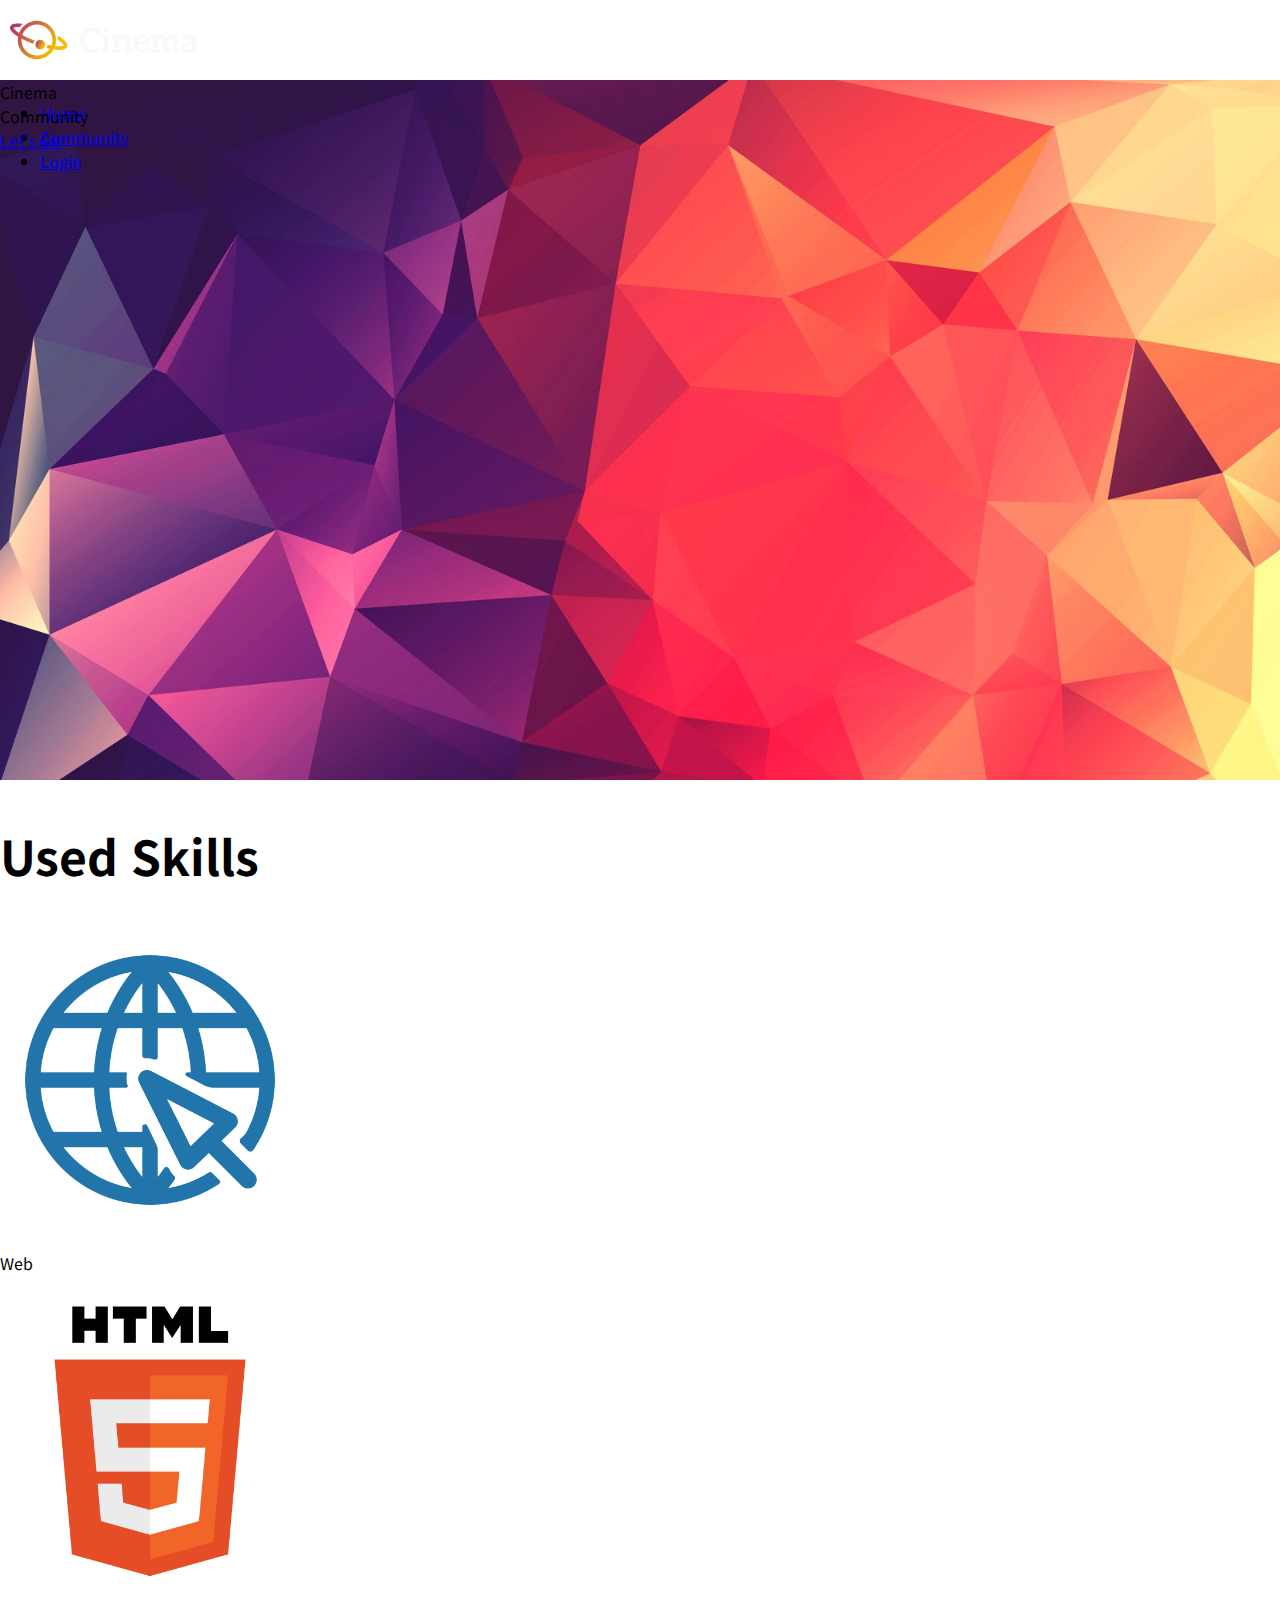
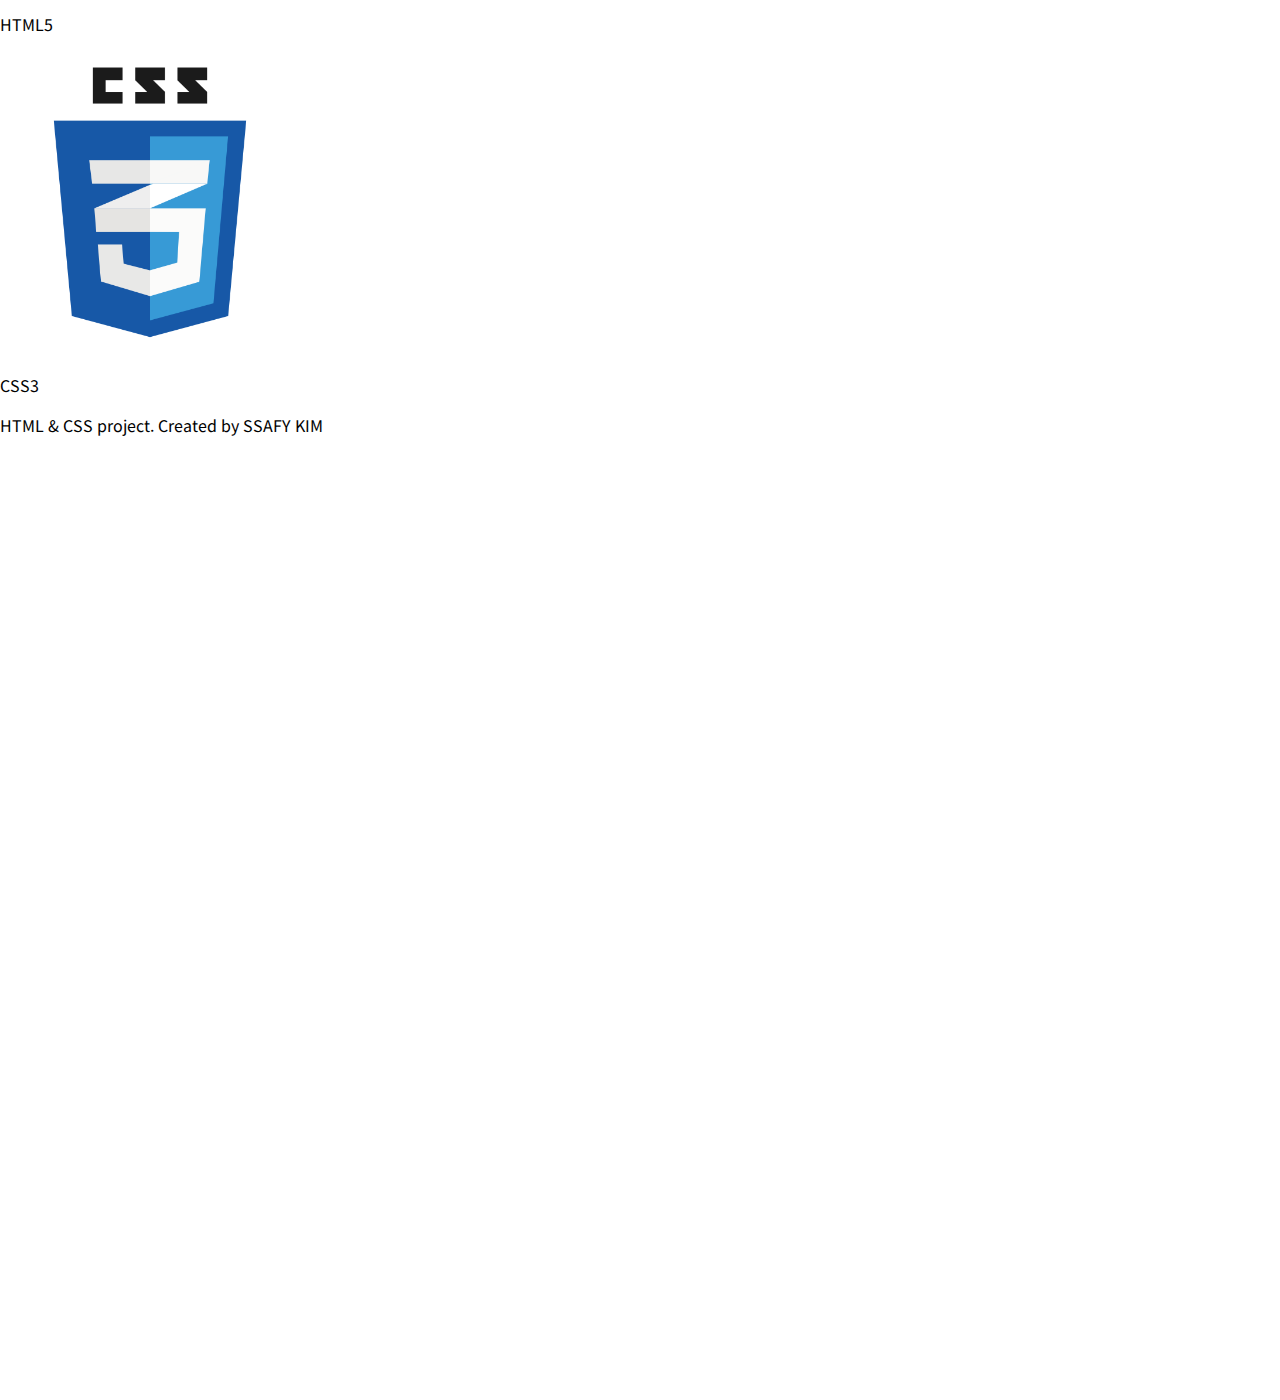
<file: 0803/03_web_workshop_0803/index.html>
<!DOCTYPE html>
<html lang="ko">
<head>
  <meta charset="UTF-8">
  <meta name="viewport" content="width=device-width, initial-scale=1.0">
  <link rel="stylesheet" href="style.css">
  <link href="https://cdn.jsdelivr.net/npm/bootstrap@5.0.0-beta1/dist/css/bootstrap.min.css" rel="stylesheet" integrity="sha384-giJF6kkoqNQ00vy+HMDP7azOuL0xtbfIcaT9wjKHr8RbDVddVHyTfAAsrekwKmP1" crossorigin="anonymous">
  <title>Document</title>
</head>
<body>
  <!-- 1. Nav -->
  <nav class="d-flex justify-content-between align-items-center bg-dark fixed-top px-3">
    <a href="#">
      <img src="images/logo.png" alt="Logo Image">
    </a>
    <ul class="d-flex list-unstyled mb-0">
      <li class="mx-3"><a href="#" class="text-white text-decoration-none">Home</a></li>
      <li class="mx-3"><a href="#" class="text-white text-decoration-none">Community</a></li>
      <li class="mx-3"><a href="#" class="text-white text-decoration-none">Login</a></li>
    </ul>
  </nav>

  <!-- 2. Header -->
  <header class="d-flex flex-column justify-content-center align-items-center">
    <div class="display-2 text-white fw-bold">Cinema</div>
    <div class="display-2 text-white fw-bold">Community</div>
    <a href="#" class="btn btn-primary btn-lg mt-5">Let's Go</a>
</header>

  <!-- 3. Section -->
  <section class="py- mb-5">
    <h2 class="text-center my-5">Used Skills</h2>
    <article class="d-flex align-items-center justify-content-around">
      <div class="text-center">
        <img src="images/web.png" alt="Web Image">
        <p>Web</p>
      </div>
      <div class="text-center">
        <img src="images/html5.png" alt="HTML5 Image">
        <p>HTML5</p>
      </div>
      <div class="text-center">
        <img src="images/css3.png" alt="CSS3 Image">
        <p>CSS3</p>
      </div>
    </article>
  </section>

  <!-- 4. Footer -->
  <footer class="d-flex justify-content-center align-items-center bg-primary fixed-bottom">
    <p class="text-white fw-bold mb-0">HTML & CSS project. Created by SSAFY KIM</p>
  </footer>
</body>
</html>
</file>
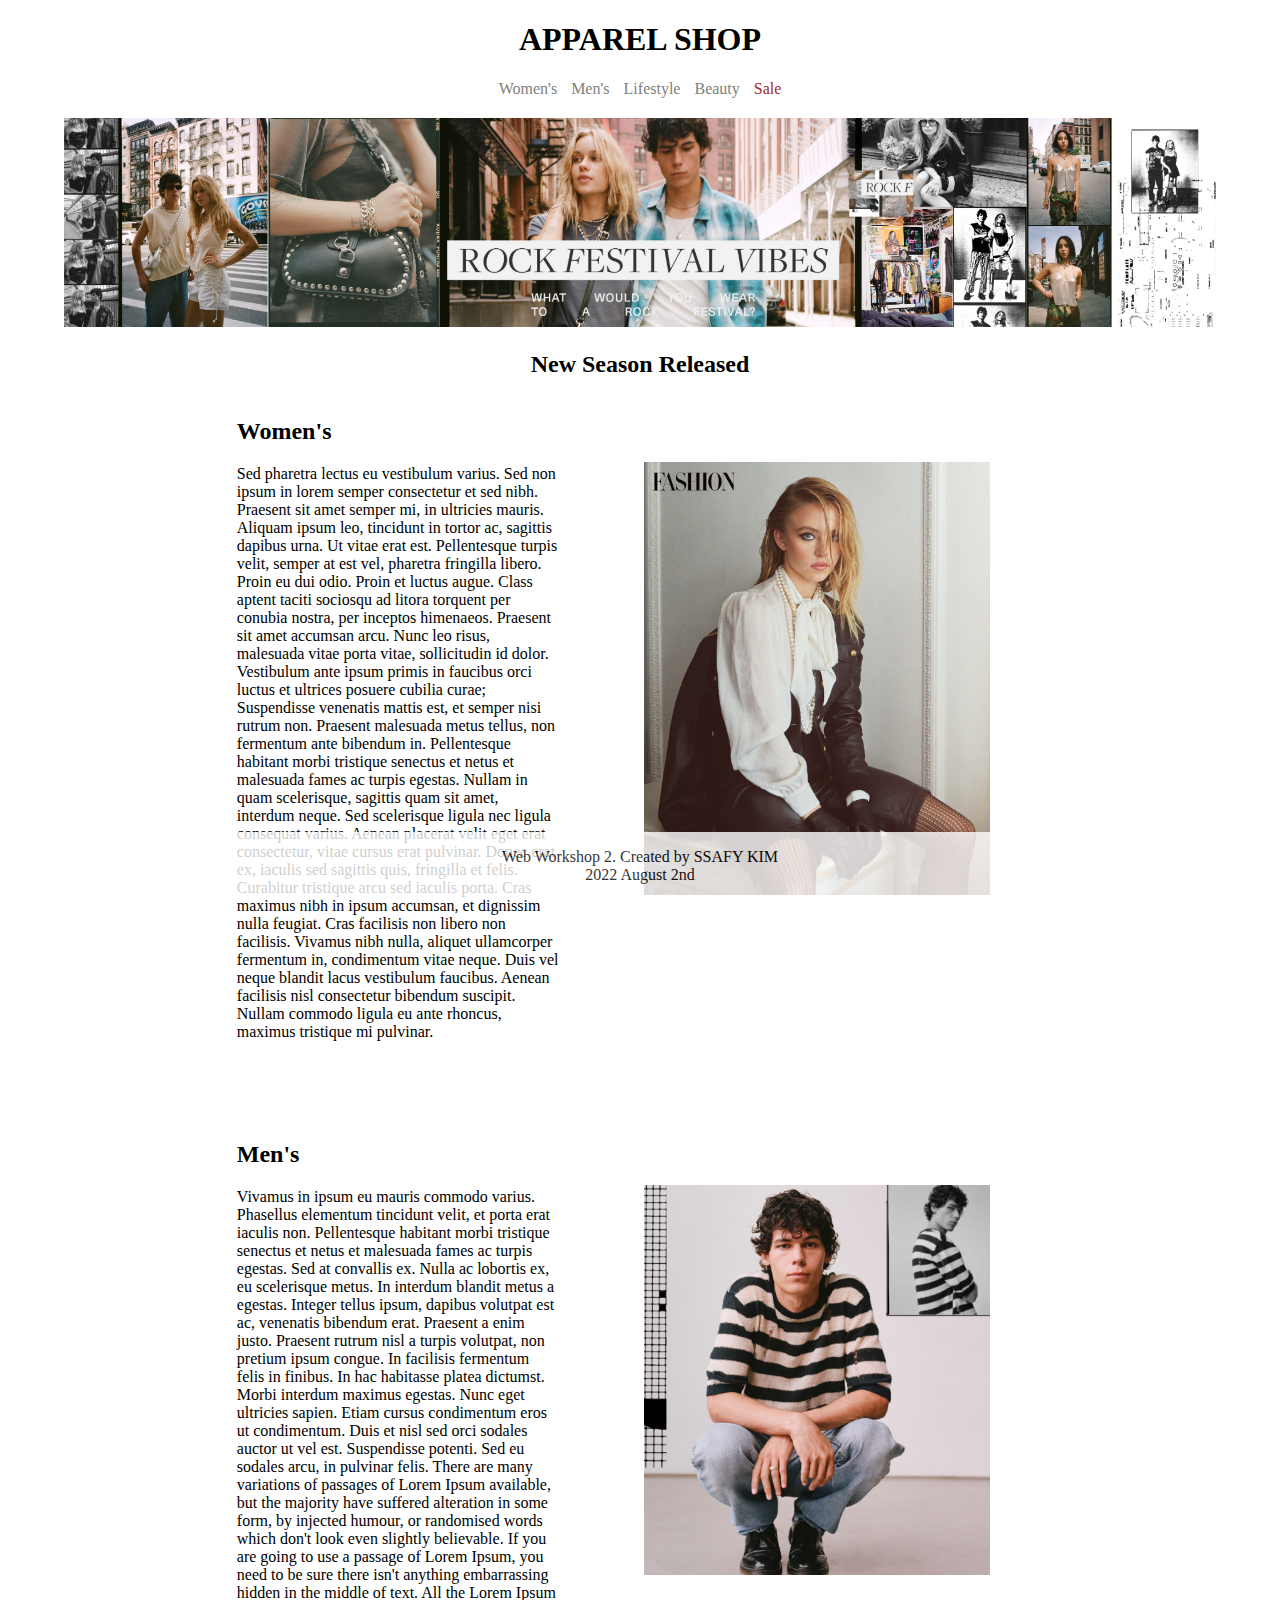
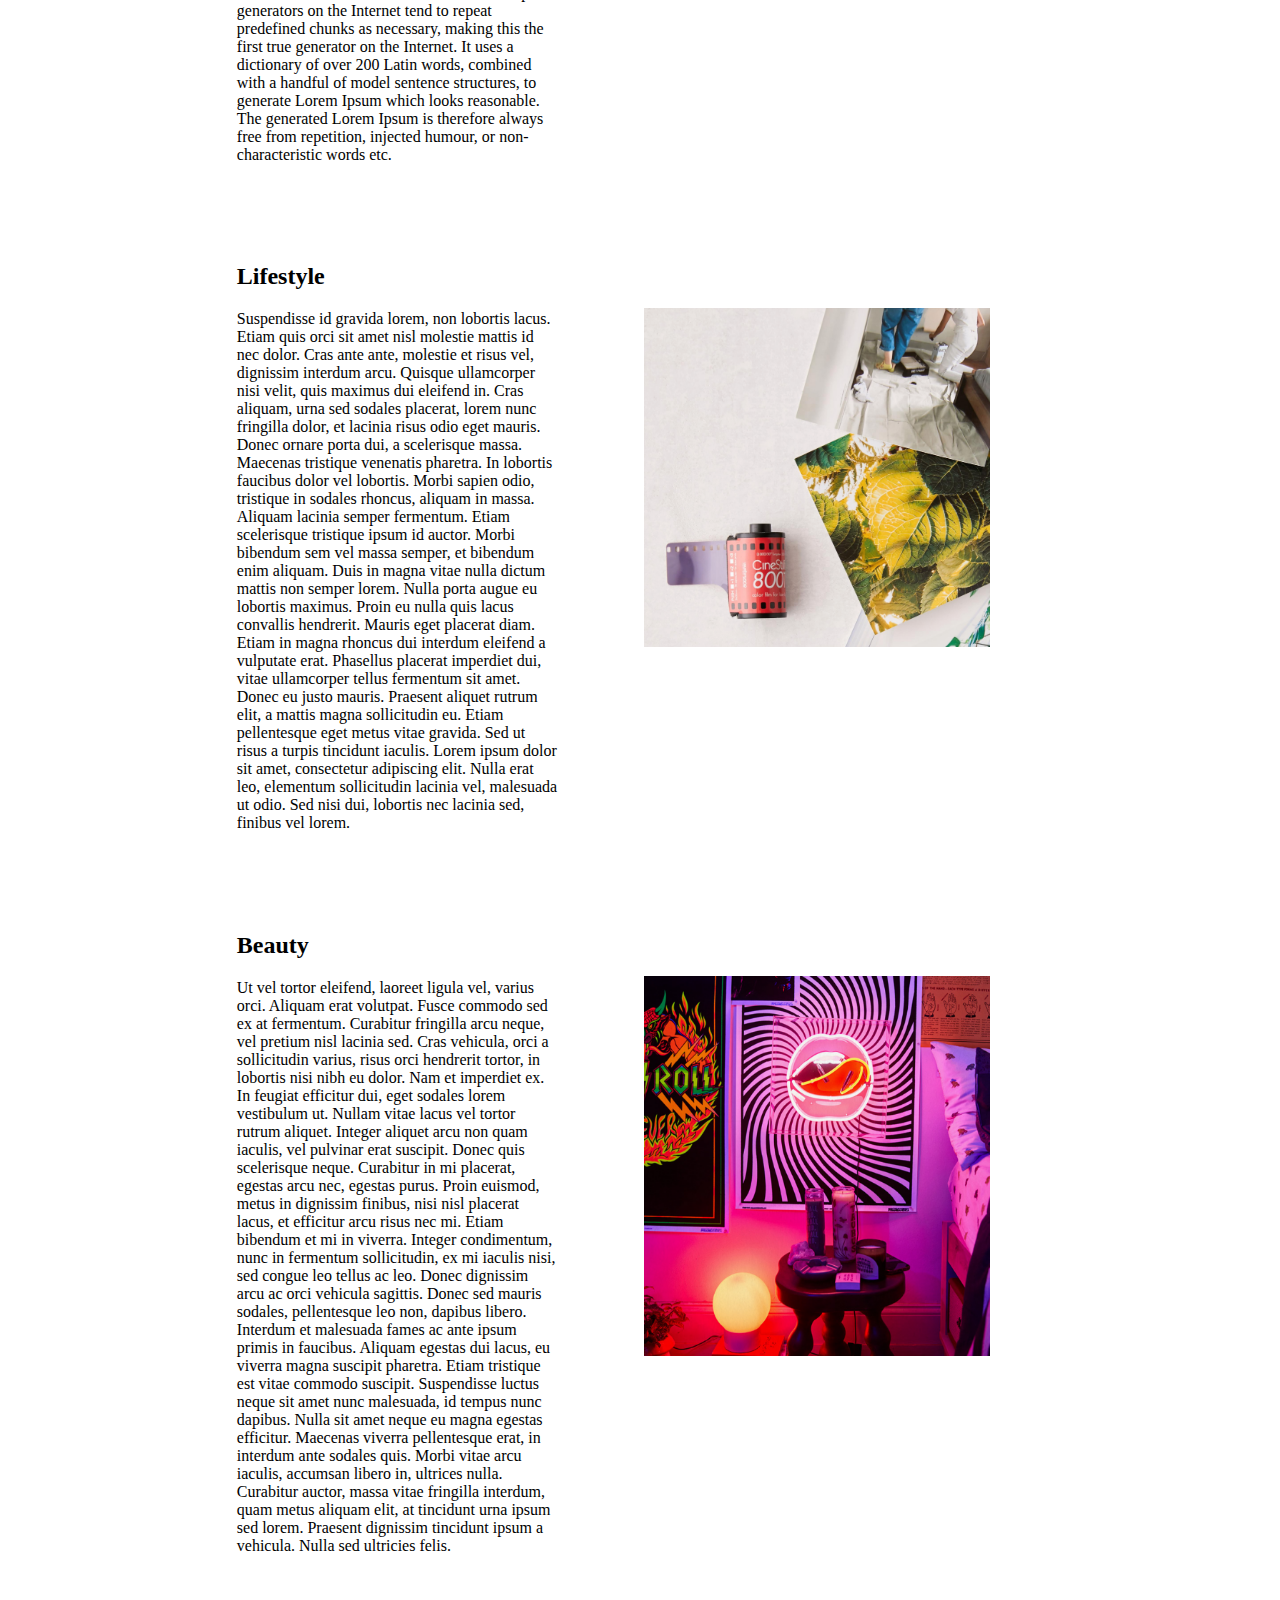
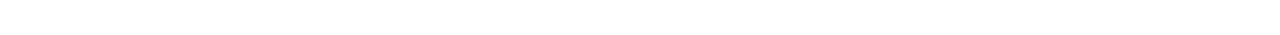
<file: 0802/02_web_workshop_0802/semantic.html>
<!DOCTYPE html>
<html lang="en">
<head>
    <meta charset="UTF-8">
    <meta http-equiv="X-UA-Compatible" content="IE=edge">
    <meta name="viewport" content="width=device-width, initial-scale=1.0">
    <link rel="stylesheet" href="semantic.css">
    <title>Document</title>
</head>
<body>
  <header class="header-style">
    <h1>APPAREL SHOP</h1>
    <nav class="nav-style">
      <div>
        <a href="#women" class="text-grey">Women's</a>
        <a href="#men" class="text-grey">Men's</a>
        <a href="#lifestyle" class="text-grey">Lifestyle</a>
        <a href="#beauty" class="text-grey">Beauty</a>
        <a href="#" class="text-brown">Sale</a>
      </div>
    </nav>
    <img src="images/header.PNG" class="img-width" alt="header img">
    <h2>New Season Released</h2>
  </header>

  <div class="section-aside" id="women">
    <section class="section-style">
      <article class="article-style">
        <h2>Women's</h2>
        <p>
          Sed pharetra lectus eu vestibulum varius. Sed non ipsum in lorem semper consectetur et sed nibh. Praesent sit amet semper mi, in ultricies mauris. Aliquam ipsum leo, tincidunt in tortor ac, sagittis dapibus urna. Ut vitae erat est. Pellentesque turpis velit, semper at est vel, pharetra fringilla libero. Proin eu dui odio. Proin et luctus augue. Class aptent taciti sociosqu ad litora torquent per conubia nostra, per inceptos himenaeos. Praesent sit amet accumsan arcu. Nunc leo risus, malesuada vitae porta vitae, sollicitudin id dolor. Vestibulum ante ipsum primis in faucibus orci luctus et ultrices posuere cubilia curae; Suspendisse venenatis mattis est, et semper nisi rutrum non. Praesent malesuada metus tellus, non fermentum ante bibendum in.
          
          Pellentesque habitant morbi tristique senectus et netus et malesuada fames ac turpis egestas. Nullam in quam scelerisque, sagittis quam sit amet, interdum neque. Sed scelerisque ligula nec ligula consequat varius. Aenean placerat velit eget erat consectetur, vitae cursus erat pulvinar. Donec erat ex, iaculis sed sagittis quis, fringilla et felis. Curabitur tristique arcu sed iaculis porta. Cras maximus nibh in ipsum accumsan, et dignissim nulla feugiat. Cras facilisis non libero non facilisis. Vivamus nibh nulla, aliquet ullamcorper fermentum in, condimentum vitae neque. Duis vel neque blandit lacus vestibulum faucibus. Aenean facilisis nisl consectetur bibendum suscipit. Nullam commodo ligula eu ante rhoncus, maximus tristique mi pulvinar.
        </p>
      </article>
    </section>
    
    <aside class="aside-style">
      <img src="images/women.PNG" class="img-width" alt="women img">
    </aside>
  </div>

  <div class="section-aside" id="men">
    <section class="section-style">
      <article class="article-style">
        <h2>Men's</h2>
        <p>
          Vivamus in ipsum eu mauris commodo varius. Phasellus elementum tincidunt velit, et porta erat iaculis non. Pellentesque habitant morbi tristique senectus et netus et malesuada fames ac turpis egestas. Sed at convallis ex. Nulla ac lobortis ex, eu scelerisque metus. In interdum blandit metus a egestas. Integer tellus ipsum, dapibus volutpat est ac, venenatis bibendum erat.
    
          Praesent a enim justo. Praesent rutrum nisl a turpis volutpat, non pretium ipsum congue. In facilisis fermentum felis in finibus. In hac habitasse platea dictumst. Morbi interdum maximus egestas. Nunc eget ultricies sapien. Etiam cursus condimentum eros ut condimentum. Duis et nisl sed orci sodales auctor ut vel est. Suspendisse potenti. Sed eu sodales arcu, in pulvinar felis.
        
          There are many variations of passages of Lorem Ipsum available, but the majority have suffered alteration in some form, by injected humour, or randomised words which don't look even slightly believable. If you are going to use a passage of Lorem Ipsum, you need to be sure there isn't anything embarrassing hidden in the middle of text. All the Lorem Ipsum generators on the Internet tend to repeat predefined chunks as necessary, making this the first true generator on the Internet. It uses a dictionary of over 200 Latin words, combined with a handful of model sentence structures, to generate Lorem Ipsum which looks reasonable. The generated Lorem Ipsum is therefore always free from repetition, injected humour, or non-characteristic words etc.
        </p>
      </article>
    </section>
    
    <aside class="aside-style">
      <img src="images/men.PNG" class="img-width" alt="men img">
    </aside>
  </div>

  <div class="section-aside" id="lifestyle">
    <section class="section-style">
      <article class="article-style">
        <h2>Lifestyle</h2>
        <p>
          Suspendisse id gravida lorem, non lobortis lacus. Etiam quis orci sit amet nisl molestie mattis id nec dolor. Cras ante ante, molestie et risus vel, dignissim interdum arcu. Quisque ullamcorper nisi velit, quis maximus dui eleifend in. Cras aliquam, urna sed sodales placerat, lorem nunc fringilla dolor, et lacinia risus odio eget mauris. Donec ornare porta dui, a scelerisque massa. Maecenas tristique venenatis pharetra. In lobortis faucibus dolor vel lobortis. Morbi sapien odio, tristique in sodales rhoncus, aliquam in massa.
    
          Aliquam lacinia semper fermentum. Etiam scelerisque tristique ipsum id auctor. Morbi bibendum sem vel massa semper, et bibendum enim aliquam. Duis in magna vitae nulla dictum mattis non semper lorem. Nulla porta augue eu lobortis maximus. Proin eu nulla quis lacus convallis hendrerit. Mauris eget placerat diam. Etiam in magna rhoncus dui interdum eleifend a vulputate erat. Phasellus placerat imperdiet dui, vitae ullamcorper tellus fermentum sit amet. Donec eu justo mauris. Praesent aliquet rutrum elit, a mattis magna sollicitudin eu. Etiam pellentesque eget metus vitae gravida. Sed ut risus a turpis tincidunt iaculis. Lorem ipsum dolor sit amet, consectetur adipiscing elit. Nulla erat leo, elementum sollicitudin lacinia vel, malesuada ut odio. Sed nisi dui, lobortis nec lacinia sed, finibus vel lorem.
        </p>
      </article>
    </section>
    
    <aside class="aside-style">
      <img src="images/lifestyle.PNG" class="img-width" alt="lifestyle img">
    </aside>
  </div>

  <div class="section-aside" id="beauty">
    <section class="section-style">
      <article class="article-style">
        <h2>Beauty</h2>
        <p>
          Ut vel tortor eleifend, laoreet ligula vel, varius orci. Aliquam erat volutpat. Fusce commodo sed ex at fermentum. Curabitur fringilla arcu neque, vel pretium nisl lacinia sed. Cras vehicula, orci a sollicitudin varius, risus orci hendrerit tortor, in lobortis nisi nibh eu dolor. Nam et imperdiet ex. In feugiat efficitur dui, eget sodales lorem vestibulum ut. Nullam vitae lacus vel tortor rutrum aliquet. Integer aliquet arcu non quam iaculis, vel pulvinar erat suscipit. Donec quis scelerisque neque. Curabitur in mi placerat, egestas arcu nec, egestas purus. Proin euismod, metus in dignissim finibus, nisi nisl placerat lacus, et efficitur arcu risus nec mi.
    
          Etiam bibendum et mi in viverra. Integer condimentum, nunc in fermentum sollicitudin, ex mi iaculis nisi, sed congue leo tellus ac leo. Donec dignissim arcu ac orci vehicula sagittis. Donec sed mauris sodales, pellentesque leo non, dapibus libero. Interdum et malesuada fames ac ante ipsum primis in faucibus. Aliquam egestas dui lacus, eu viverra magna suscipit pharetra. Etiam tristique est vitae commodo suscipit. Suspendisse luctus neque sit amet nunc malesuada, id tempus nunc dapibus. Nulla sit amet neque eu magna egestas efficitur. Maecenas viverra pellentesque erat, in interdum ante sodales quis. Morbi vitae arcu iaculis, accumsan libero in, ultrices nulla. Curabitur auctor, massa vitae fringilla interdum, quam metus aliquam elit, at tincidunt urna ipsum sed lorem. Praesent dignissim tincidunt ipsum a vehicula. Nulla sed ultricies felis.
        </p>
      </article>
    </section>
    
    <aside class="aside-style">
      <img src="images/beauty.png" class="img-width" alt="beauty img">
    </aside>
  </div>

  <footer class="footer-style">
    <p>Web Workshop 2. Created by SSAFY KIM
      <br>2022 August 2nd
    </p>
  </footer>
    
</body>
</html>
</file>
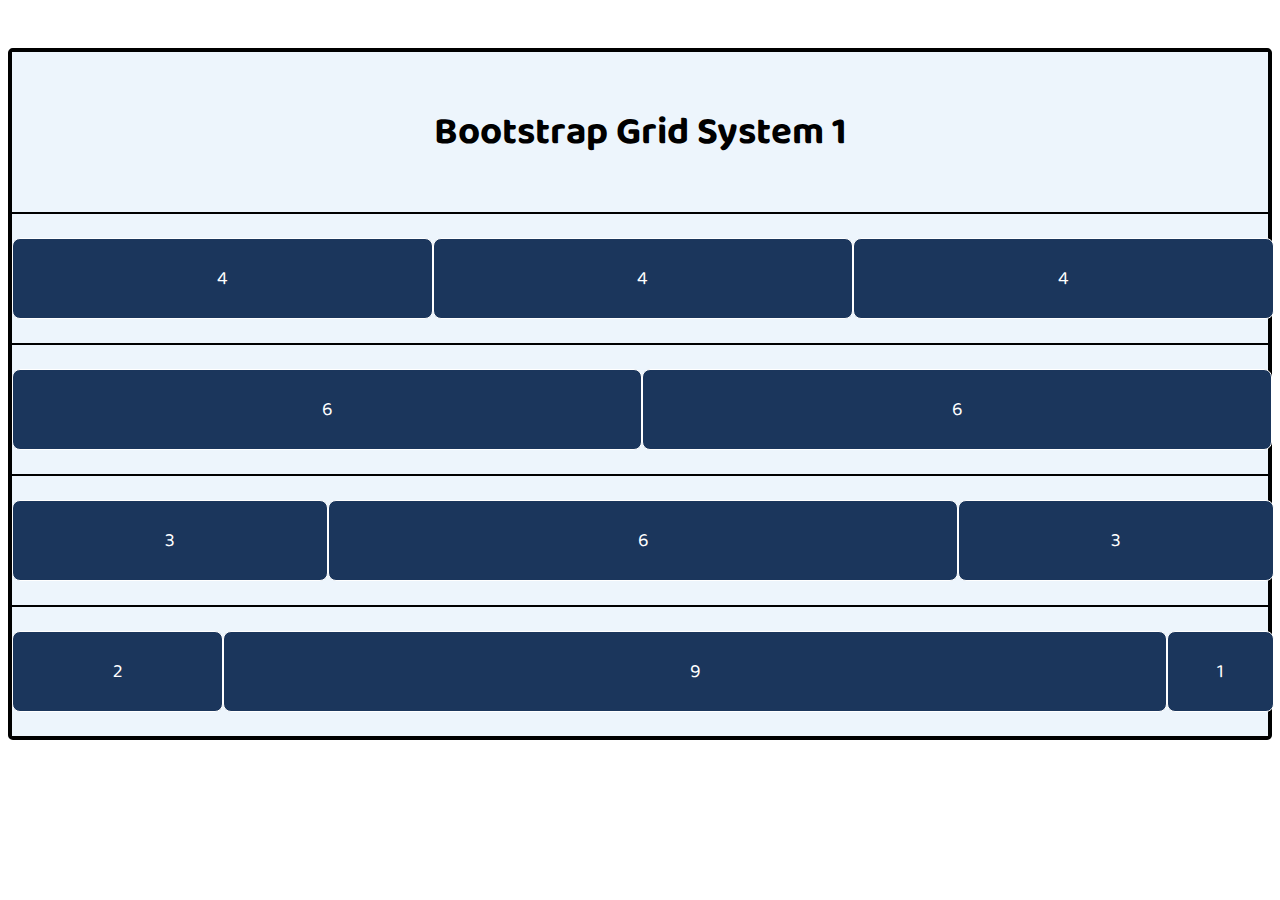
<file: 0804/04_web_workshop_0804/01_grid.html>
<!-- 01_grid.html -->

<!DOCTYPE html>
<html lang="ko">
<head>
  <meta charset="UTF-8">
  <meta name="viewport" content="width=device-width, initial-scale=1.0">
  <link rel="stylesheet" href="style.css">
  <link href="https://cdn.jsdelivr.net/npm/bootstrap@5.0.0-beta1/dist/css/bootstrap.min.css" rel="stylesheet" integrity="sha384-giJF6kkoqNQ00vy+HMDP7azOuL0xtbfIcaT9wjKHr8RbDVddVHyTfAAsrekwKmP1" crossorigin="anonymous">
  <title>01_grid</title>
</head>
<body>
  <div class="container">
    <div class="row">
      <div class="col">
        <h1>Bootstrap Grid System 1</h1>
      </div>
    </div>

    <!-- 1. -->
    <div class="row">
      <div class="item col-4">
        <p>4</p>
      </div>
      <div class="item col-4">
        <p>4</p>
      </div>
      <div class="item col-4">
        <p>4</p>
      </div>
    </div>

    <!-- 2. -->
    <div class="row">
      <div class="item col-6">
        <p>6</p>
      </div>
      <div class="item col-6">
        <p>6</p>
      </div> 
    </div>

    <!-- 3. -->
    <div class="row">
      <div class="item col-3">
        <p>3</p>
      </div>
      <div class="item col-6">
        <p>6</p>
      </div>
      <div class="item col-3">
        <p>3</p>
      </div>
    </div> 

    <!-- 4. -->
    <div class="row">
      <div class="item col-2">
        <p>2</p>
      </div>
      <div class="item col-9">
        <p>9</p>
      </div>
      <div class="item col-1">
        <p>1</p>
      </div> 
    </div>

  </div>
  <script src="https://cdn.jsdelivr.net/npm/bootstrap@5.0.0-beta1/dist/js/bootstrap.bundle.min.js" integrity="sha384-ygbV9kiqUc6oa4msXn9868pTtWMgiQaeYH7/t7LECLbyPA2x65Kgf80OJFdroafW" crossorigin="anonymous"></script>
</body>
</html>
</file>
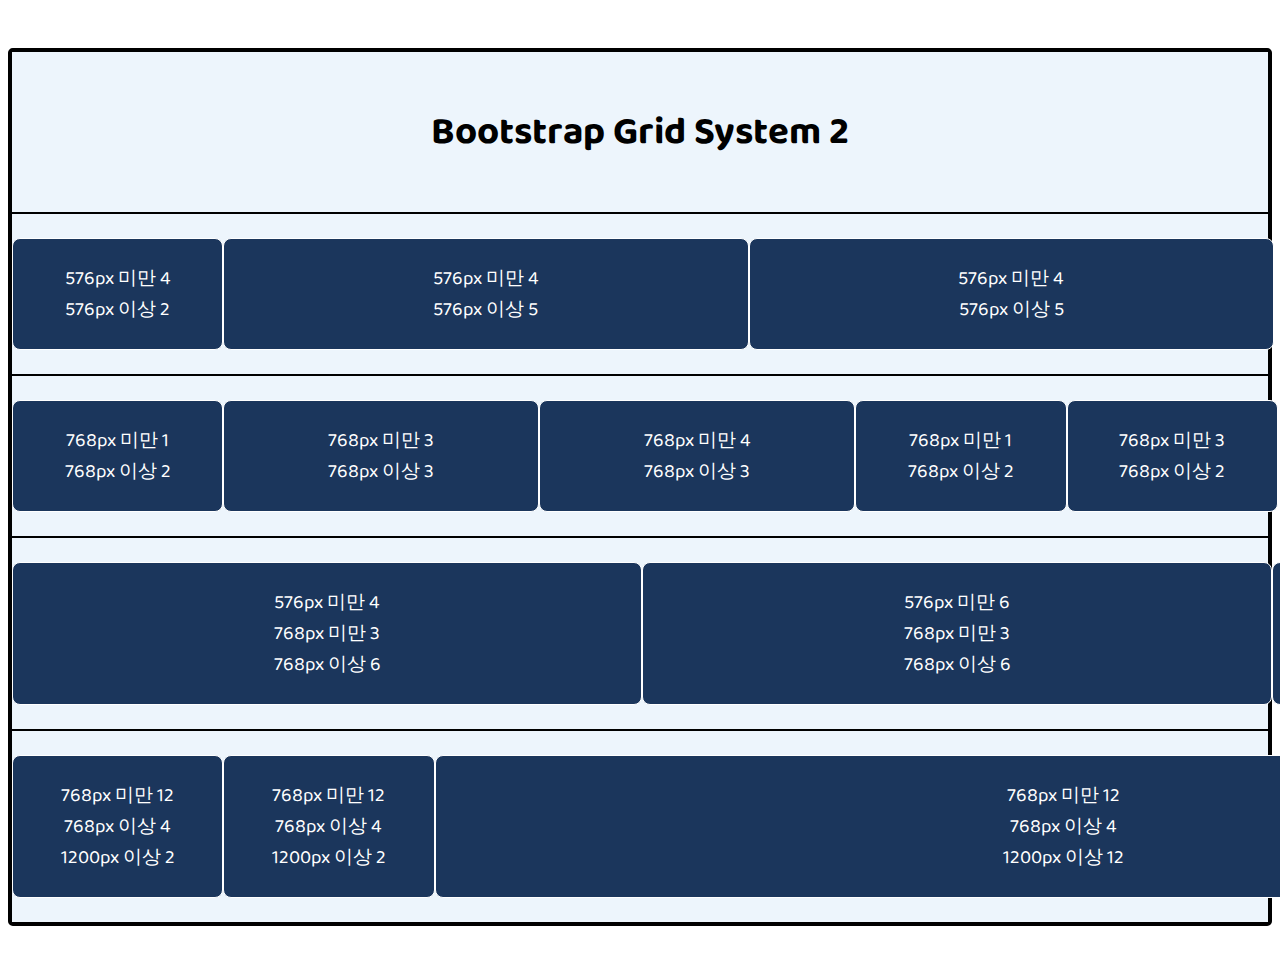
<file: 0804/04_web_workshop_0804/02_grid.html>
<!-- 02_grid.html -->

<!DOCTYPE html>
<html lang="ko">
<head>
  <meta charset="UTF-8">
  <meta name="viewport" content="width=device-width, initial-scale=1.0">
  <link rel="stylesheet" href="style.css">
  <title>02_grid</title>
</head>
<body>
  <div class="container">
    <div class="row">
      <div class="col">
        <h1>Bootstrap Grid System 2</h1>
      </div>
    </div>

    
    <!-- 1. -->
    <div class="row">
      <div class="item col-4 col-sm-2">
        <p>576px 미만 4 <br> 576px 이상 2</p>
      </div>
      <div class="item col-4 col-sm-5">
        <p>576px 미만 4 <br> 576px 이상 5</p>
      </div>
      <div class="item col-4 col-sm-5">
        <p>576px 미만 4 <br> 576px 이상 5</p>
      </div>
    </div>


    <!-- 2. -->
    <div class="row">
      <div class="item col-sm-1 col-md-2">
        <p>768px 미만 1 <br> 768px 이상 2</p>
      </div>
      <div class="item col-sm-3 col-md-3">
        <p>768px 미만 3 <br> 768px 이상 3</p>
      </div>
      <div class="item col-sm-4 col-md-3">
        <p>768px 미만 4 <br> 768px 이상 3</p>
      </div>
      <div class="item col-sm-1 col-md-2">
        <p>768px 미만 1 <br> 768px 이상 2</p>
      </div>
      <div class="item col-sm-3 col-md-2">
        <p>768px 미만 3 <br> 768px 이상 2</p>
      </div>
    </div>


    <!-- 3. -->
    <div class="row">
      <div class="item col-4 col-sm-3 col-md-6">
        <p>576px 미만 4 <br> 768px 미만 3 <br> 768px 이상 6</p>
      </div>
      <div class="item col-6 col-sm-3 col-md-6">
        <p>576px 미만 6 <br> 768px 미만 3 <br> 768px 이상 6</p>
      </div>
      <div class="item col-2 col-sm-6 col-md-12">
        <p>576px 미만 2 <br> 768px 미만 6 <br> 768px 이상 12</p>
      </div>
    </div>


    <!-- 4. -->
    <div class="row">
      <div class="item col-sm-12 col-md-4 col-lg-2">
        <p>768px 미만 12 <br> 768px 이상 4 <br> 1200px 이상 2</p>
      </div>
      <div class="item col-sm-12 col-md-4 col-lg-2">
        <p>768px 미만 12 <br> 768px 이상 4 <br> 1200px 이상 2</p>
      </div>
      <div class="item col-sm-12 col-md-4 col-lg-12">
        <p>768px 미만 12 <br> 768px 이상 4 <br> 1200px 이상 12</p>
      </div>
    </div>
  </div>
  
</body>
</html>
</file>
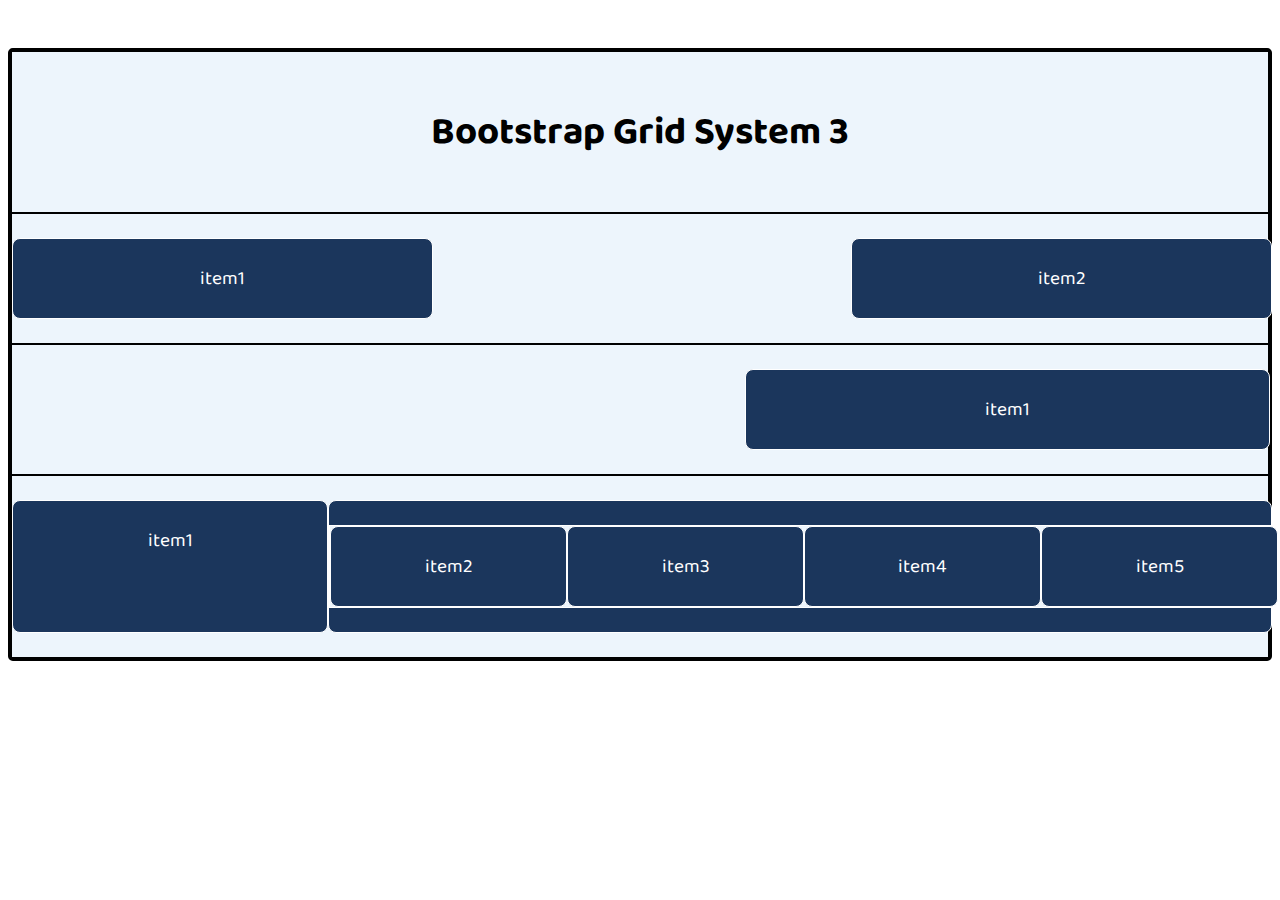
<file: 0804/04_web_workshop_0804/03_grid.html>
<!DOCTYPE html>
<html lang="ko">
<head>
  <meta charset="UTF-8">
  <meta name="viewport" content="width=device-width, initial-scale=1.0">
  <link rel="stylesheet" href="style.css">
  <title>03_grid</title>
</head>
<body>
  <div class="container">
    <div class="row">
      <div class="col">
        <h1>Bootstrap Grid System 3</h1>
      </div>
    </div>

    <!-- 1. -->
    <div class="row">
      <div class="item col-4 col-md-4">
        <p>item1</p>
      </div>
      <div class="item col-8 col-md-4 offset-md-4">
        <p>item2</p>
      </div>
    </div>


    <!-- 2. -->
    <div class="row">
      <div class="item col-4 col-md-4 offset-md-4 col-lg-5 offset-lg-7">
        <p>item1</p>
      </div>
      <div class="item col-4 offset-sm-4 col-md-4 offset-md-0 col-lg-8 offset-lg-2">
        <p>item2</p>
      </div>
    </div>
    

    <!-- 3. -->
    <div class="row">
      <div class="item col-12 col-md-3">
        item1
      </div>
      <div class="item col-12 col-md-9">
        <div class="row">
          <div class="item col-6 col-lg-3">item2</div>
          <div class="item col-6 col-lg-3">item3</div>
          <div class="item col-6 col-lg-3">item4</div>
          <div class="item col-6 col-lg-3">item5</div>
        </div>
      </div>
    </div>
  </div>
  
</body>
</html>
</file>
<file: 0803/03_web_workshop_0803/style.css>
@import url('https://fonts.googleapis.com/css?family=Noto+Sans+KR');

/* 아래의 코드는 수정하지 마세요. */
body {
  height: 3000px;
  margin: 0;
  font-family: 'Noto Sans KR', sans-serif;
}

nav {
  height: 80px;
}

nav img {
  height: 80px;
}

header {
  height: 700px;
  background-image: url('images/header.jpg');
  background-size: cover;
}

section > h2 {
  font-size: 3rem;
}

section img {
  width: 300px;
}

footer {
  height: 60px;
}


/* 추가적으로 작성하고 싶은 순수 CSS 코드가 있다면 해당 주석 아래에 작성해 주세요. */
</file>
<file: 0804/04_web_workshop_0804/style.css>
/* 아래의 코드는 수정이 필요 없습니다. */

@import url('https://fonts.googleapis.com/css?family=Baloo+2&display=swap');

body {
  font-family: 'Baloo 2', cursive;
  font-size: 1.2rem;
}

/* 1~3번 문제 */
h1 {
  text-align: center;
}

.container {
  margin-top: 3rem;
  margin-bottom: 3rem;
  border: 3px solid;
  border-radius: 0.3rem;
  background: #6fa4ed;
}

.container > .row {
  padding-top: 1.5rem;
  padding-bottom: 1.5rem;
}

.row {
  display: flex;
  flex-direction: row;
  background: #edf5fc;
  border: 1px solid;
}

.item {
    text-align: center;
    padding-top: 1.5rem;
    padding-bottom: 1.5rem;
    color: white;
    border: 1px solid;
    border-radius: 8px;
    background: #1b365c;
}

.item > p {
  margin: 0;
}

.col {
  flex: 1 0 0%;
}

.col {
  flex: 1 0 0%;
}

.row-cols-auto > * {
  flex: 0 0 auto;
  width: auto;
}

.row-cols-1 > * {
  flex: 0 0 auto;
  width: 100%;
}

.row-cols-2 > * {
  flex: 0 0 auto;
  width: 50%;
}

.row-cols-3 > * {
  flex: 0 0 auto;
  width: 33.3333333333%;
}

.row-cols-4 > * {
  flex: 0 0 auto;
  width: 25%;
}

.row-cols-5 > * {
  flex: 0 0 auto;
  width: 20%;
}

.row-cols-6 > * {
  flex: 0 0 auto;
  width: 16.6666666667%;
}

.col-auto {
  flex: 0 0 auto;
  width: auto;
}

.col-1 {
  flex: 0 0 auto;
  width: 8.3333333333%;
}

.col-2 {
  flex: 0 0 auto;
  width: 16.6666666667%;
}

.col-3 {
  flex: 0 0 auto;
  width: 25%;
}

.col-4 {
  flex: 0 0 auto;
  width: 33.3333333333%;
}

.col-5 {
  flex: 0 0 auto;
  width: 41.6666666667%;
}

.col-6 {
  flex: 0 0 auto;
  width: 50%;
}

.col-7 {
  flex: 0 0 auto;
  width: 58.3333333333%;
}

.col-8 {
  flex: 0 0 auto;
  width: 66.6666666667%;
}

.col-9 {
  flex: 0 0 auto;
  width: 75%;
}

.col-10 {
  flex: 0 0 auto;
  width: 83.3333333333%;
}

.col-11 {
  flex: 0 0 auto;
  width: 91.6666666667%;
}

.col-12 {
  flex: 0 0 auto;
  width: 100%;
}

.offset-1 {
  margin-left: 8.3333333333%;
}

.offset-2 {
  margin-left: 16.6666666667%;
}

.offset-3 {
  margin-left: 25%;
}

.offset-4 {
  margin-left: 33.3333333333%;
}

.offset-5 {
  margin-left: 41.6666666667%;
}

.offset-6 {
  margin-left: 50%;
}

.offset-7 {
  margin-left: 58.3333333333%;
}

.offset-8 {
  margin-left: 66.6666666667%;
}

.offset-9 {
  margin-left: 75%;
}

.offset-10 {
  margin-left: 83.3333333333%;
}

.offset-11 {
  margin-left: 91.6666666667%;
}

.g-0,
.gx-0 {
  --bs-gutter-x: 0;
}

.g-0,
.gy-0 {
  --bs-gutter-y: 0;
}

.g-1,
.gx-1 {
  --bs-gutter-x: 0.25rem;
}

.g-1,
.gy-1 {
  --bs-gutter-y: 0.25rem;
}

.g-2,
.gx-2 {
  --bs-gutter-x: 0.5rem;
}

.g-2,
.gy-2 {
  --bs-gutter-y: 0.5rem;
}

.g-3,
.gx-3 {
  --bs-gutter-x: 1rem;
}

.g-3,
.gy-3 {
  --bs-gutter-y: 1rem;
}

.g-4,
.gx-4 {
  --bs-gutter-x: 1.5rem;
}

.g-4,
.gy-4 {
  --bs-gutter-y: 1.5rem;
}

.g-5,
.gx-5 {
  --bs-gutter-x: 3rem;
}

.g-5,
.gy-5 {
  --bs-gutter-y: 3rem;
}

@media (min-width: 576px) {
  .col-sm {
    flex: 1 0 0%;
  }

  .row-cols-sm-auto > * {
    flex: 0 0 auto;
    width: auto;
  }

  .row-cols-sm-1 > * {
    flex: 0 0 auto;
    width: 100%;
  }

  .row-cols-sm-2 > * {
    flex: 0 0 auto;
    width: 50%;
  }

  .row-cols-sm-3 > * {
    flex: 0 0 auto;
    width: 33.3333333333%;
  }

  .row-cols-sm-4 > * {
    flex: 0 0 auto;
    width: 25%;
  }

  .row-cols-sm-5 > * {
    flex: 0 0 auto;
    width: 20%;
  }

  .row-cols-sm-6 > * {
    flex: 0 0 auto;
    width: 16.6666666667%;
  }

  .col-sm-auto {
    flex: 0 0 auto;
    width: auto;
  }

  .col-sm-1 {
    flex: 0 0 auto;
    width: 8.3333333333%;
  }

  .col-sm-2 {
    flex: 0 0 auto;
    width: 16.6666666667%;
  }

  .col-sm-3 {
    flex: 0 0 auto;
    width: 25%;
  }

  .col-sm-4 {
    flex: 0 0 auto;
    width: 33.3333333333%;
  }

  .col-sm-5 {
    flex: 0 0 auto;
    width: 41.6666666667%;
  }

  .col-sm-6 {
    flex: 0 0 auto;
    width: 50%;
  }

  .col-sm-7 {
    flex: 0 0 auto;
    width: 58.3333333333%;
  }

  .col-sm-8 {
    flex: 0 0 auto;
    width: 66.6666666667%;
  }

  .col-sm-9 {
    flex: 0 0 auto;
    width: 75%;
  }

  .col-sm-10 {
    flex: 0 0 auto;
    width: 83.3333333333%;
  }

  .col-sm-11 {
    flex: 0 0 auto;
    width: 91.6666666667%;
  }

  .col-sm-12 {
    flex: 0 0 auto;
    width: 100%;
  }

  .offset-sm-0 {
    margin-left: 0;
  }

  .offset-sm-1 {
    margin-left: 8.3333333333%;
  }

  .offset-sm-2 {
    margin-left: 16.6666666667%;
  }

  .offset-sm-3 {
    margin-left: 25%;
  }

  .offset-sm-4 {
    margin-left: 33.3333333333%;
  }

  .offset-sm-5 {
    margin-left: 41.6666666667%;
  }

  .offset-sm-6 {
    margin-left: 50%;
  }

  .offset-sm-7 {
    margin-left: 58.3333333333%;
  }

  .offset-sm-8 {
    margin-left: 66.6666666667%;
  }

  .offset-sm-9 {
    margin-left: 75%;
  }

  .offset-sm-10 {
    margin-left: 83.3333333333%;
  }

  .offset-sm-11 {
    margin-left: 91.6666666667%;
  }

  .g-sm-0,
.gx-sm-0 {
    --bs-gutter-x: 0;
  }

  .g-sm-0,
.gy-sm-0 {
    --bs-gutter-y: 0;
  }

  .g-sm-1,
.gx-sm-1 {
    --bs-gutter-x: 0.25rem;
  }

  .g-sm-1,
.gy-sm-1 {
    --bs-gutter-y: 0.25rem;
  }

  .g-sm-2,
.gx-sm-2 {
    --bs-gutter-x: 0.5rem;
  }

  .g-sm-2,
.gy-sm-2 {
    --bs-gutter-y: 0.5rem;
  }

  .g-sm-3,
.gx-sm-3 {
    --bs-gutter-x: 1rem;
  }

  .g-sm-3,
.gy-sm-3 {
    --bs-gutter-y: 1rem;
  }

  .g-sm-4,
.gx-sm-4 {
    --bs-gutter-x: 1.5rem;
  }

  .g-sm-4,
.gy-sm-4 {
    --bs-gutter-y: 1.5rem;
  }

  .g-sm-5,
.gx-sm-5 {
    --bs-gutter-x: 3rem;
  }

  .g-sm-5,
.gy-sm-5 {
    --bs-gutter-y: 3rem;
  }
}
@media (min-width: 768px) {
  .col-md {
    flex: 1 0 0%;
  }

  .row-cols-md-auto > * {
    flex: 0 0 auto;
    width: auto;
  }

  .row-cols-md-1 > * {
    flex: 0 0 auto;
    width: 100%;
  }

  .row-cols-md-2 > * {
    flex: 0 0 auto;
    width: 50%;
  }

  .row-cols-md-3 > * {
    flex: 0 0 auto;
    width: 33.3333333333%;
  }

  .row-cols-md-4 > * {
    flex: 0 0 auto;
    width: 25%;
  }

  .row-cols-md-5 > * {
    flex: 0 0 auto;
    width: 20%;
  }

  .row-cols-md-6 > * {
    flex: 0 0 auto;
    width: 16.6666666667%;
  }

  .col-md-auto {
    flex: 0 0 auto;
    width: auto;
  }

  .col-md-1 {
    flex: 0 0 auto;
    width: 8.3333333333%;
  }

  .col-md-2 {
    flex: 0 0 auto;
    width: 16.6666666667%;
  }

  .col-md-3 {
    flex: 0 0 auto;
    width: 25%;
  }

  .col-md-4 {
    flex: 0 0 auto;
    width: 33.3333333333%;
  }

  .col-md-5 {
    flex: 0 0 auto;
    width: 41.6666666667%;
  }

  .col-md-6 {
    flex: 0 0 auto;
    width: 50%;
  }

  .col-md-7 {
    flex: 0 0 auto;
    width: 58.3333333333%;
  }

  .col-md-8 {
    flex: 0 0 auto;
    width: 66.6666666667%;
  }

  .col-md-9 {
    flex: 0 0 auto;
    width: 75%;
  }

  .col-md-10 {
    flex: 0 0 auto;
    width: 83.3333333333%;
  }

  .col-md-11 {
    flex: 0 0 auto;
    width: 91.6666666667%;
  }

  .col-md-12 {
    flex: 0 0 auto;
    width: 100%;
  }

  .offset-md-0 {
    margin-left: 0;
  }

  .offset-md-1 {
    margin-left: 8.3333333333%;
  }

  .offset-md-2 {
    margin-left: 16.6666666667%;
  }

  .offset-md-3 {
    margin-left: 25%;
  }

  .offset-md-4 {
    margin-left: 33.3333333333%;
  }

  .offset-md-5 {
    margin-left: 41.6666666667%;
  }

  .offset-md-6 {
    margin-left: 50%;
  }

  .offset-md-7 {
    margin-left: 58.3333333333%;
  }

  .offset-md-8 {
    margin-left: 66.6666666667%;
  }

  .offset-md-9 {
    margin-left: 75%;
  }

  .offset-md-10 {
    margin-left: 83.3333333333%;
  }

  .offset-md-11 {
    margin-left: 91.6666666667%;
  }

  .g-md-0,
.gx-md-0 {
    --bs-gutter-x: 0;
  }

  .g-md-0,
.gy-md-0 {
    --bs-gutter-y: 0;
  }

  .g-md-1,
.gx-md-1 {
    --bs-gutter-x: 0.25rem;
  }

  .g-md-1,
.gy-md-1 {
    --bs-gutter-y: 0.25rem;
  }

  .g-md-2,
.gx-md-2 {
    --bs-gutter-x: 0.5rem;
  }

  .g-md-2,
.gy-md-2 {
    --bs-gutter-y: 0.5rem;
  }

  .g-md-3,
.gx-md-3 {
    --bs-gutter-x: 1rem;
  }

  .g-md-3,
.gy-md-3 {
    --bs-gutter-y: 1rem;
  }

  .g-md-4,
.gx-md-4 {
    --bs-gutter-x: 1.5rem;
  }

  .g-md-4,
.gy-md-4 {
    --bs-gutter-y: 1.5rem;
  }

  .g-md-5,
.gx-md-5 {
    --bs-gutter-x: 3rem;
  }

  .g-md-5,
.gy-md-5 {
    --bs-gutter-y: 3rem;
  }
}
@media (min-width: 992px) {
  .col-lg {
    flex: 1 0 0%;
  }

  .row-cols-lg-auto > * {
    flex: 0 0 auto;
    width: auto;
  }

  .row-cols-lg-1 > * {
    flex: 0 0 auto;
    width: 100%;
  }

  .row-cols-lg-2 > * {
    flex: 0 0 auto;
    width: 50%;
  }

  .row-cols-lg-3 > * {
    flex: 0 0 auto;
    width: 33.3333333333%;
  }

  .row-cols-lg-4 > * {
    flex: 0 0 auto;
    width: 25%;
  }

  .row-cols-lg-5 > * {
    flex: 0 0 auto;
    width: 20%;
  }

  .row-cols-lg-6 > * {
    flex: 0 0 auto;
    width: 16.6666666667%;
  }

  .col-lg-auto {
    flex: 0 0 auto;
    width: auto;
  }

  .col-lg-1 {
    flex: 0 0 auto;
    width: 8.3333333333%;
  }

  .col-lg-2 {
    flex: 0 0 auto;
    width: 16.6666666667%;
  }

  .col-lg-3 {
    flex: 0 0 auto;
    width: 25%;
  }

  .col-lg-4 {
    flex: 0 0 auto;
    width: 33.3333333333%;
  }

  .col-lg-5 {
    flex: 0 0 auto;
    width: 41.6666666667%;
  }

  .col-lg-6 {
    flex: 0 0 auto;
    width: 50%;
  }

  .col-lg-7 {
    flex: 0 0 auto;
    width: 58.3333333333%;
  }

  .col-lg-8 {
    flex: 0 0 auto;
    width: 66.6666666667%;
  }

  .col-lg-9 {
    flex: 0 0 auto;
    width: 75%;
  }

  .col-lg-10 {
    flex: 0 0 auto;
    width: 83.3333333333%;
  }

  .col-lg-11 {
    flex: 0 0 auto;
    width: 91.6666666667%;
  }

  .col-lg-12 {
    flex: 0 0 auto;
    width: 100%;
  }

  .offset-lg-0 {
    margin-left: 0;
  }

  .offset-lg-1 {
    margin-left: 8.3333333333%;
  }

  .offset-lg-2 {
    margin-left: 16.6666666667%;
  }

  .offset-lg-3 {
    margin-left: 25%;
  }

  .offset-lg-4 {
    margin-left: 33.3333333333%;
  }

  .offset-lg-5 {
    margin-left: 41.6666666667%;
  }

  .offset-lg-6 {
    margin-left: 50%;
  }

  .offset-lg-7 {
    margin-left: 58.3333333333%;
  }

  .offset-lg-8 {
    margin-left: 66.6666666667%;
  }

  .offset-lg-9 {
    margin-left: 75%;
  }

  .offset-lg-10 {
    margin-left: 83.3333333333%;
  }

  .offset-lg-11 {
    margin-left: 91.6666666667%;
  }

  .g-lg-0,
.gx-lg-0 {
    --bs-gutter-x: 0;
  }

  .g-lg-0,
.gy-lg-0 {
    --bs-gutter-y: 0;
  }

  .g-lg-1,
.gx-lg-1 {
    --bs-gutter-x: 0.25rem;
  }

  .g-lg-1,
.gy-lg-1 {
    --bs-gutter-y: 0.25rem;
  }

  .g-lg-2,
.gx-lg-2 {
    --bs-gutter-x: 0.5rem;
  }

  .g-lg-2,
.gy-lg-2 {
    --bs-gutter-y: 0.5rem;
  }

  .g-lg-3,
.gx-lg-3 {
    --bs-gutter-x: 1rem;
  }

  .g-lg-3,
.gy-lg-3 {
    --bs-gutter-y: 1rem;
  }

  .g-lg-4,
.gx-lg-4 {
    --bs-gutter-x: 1.5rem;
  }

  .g-lg-4,
.gy-lg-4 {
    --bs-gutter-y: 1.5rem;
  }

  .g-lg-5,
.gx-lg-5 {
    --bs-gutter-x: 3rem;
  }

  .g-lg-5,
.gy-lg-5 {
    --bs-gutter-y: 3rem;
  }
}
</file>
